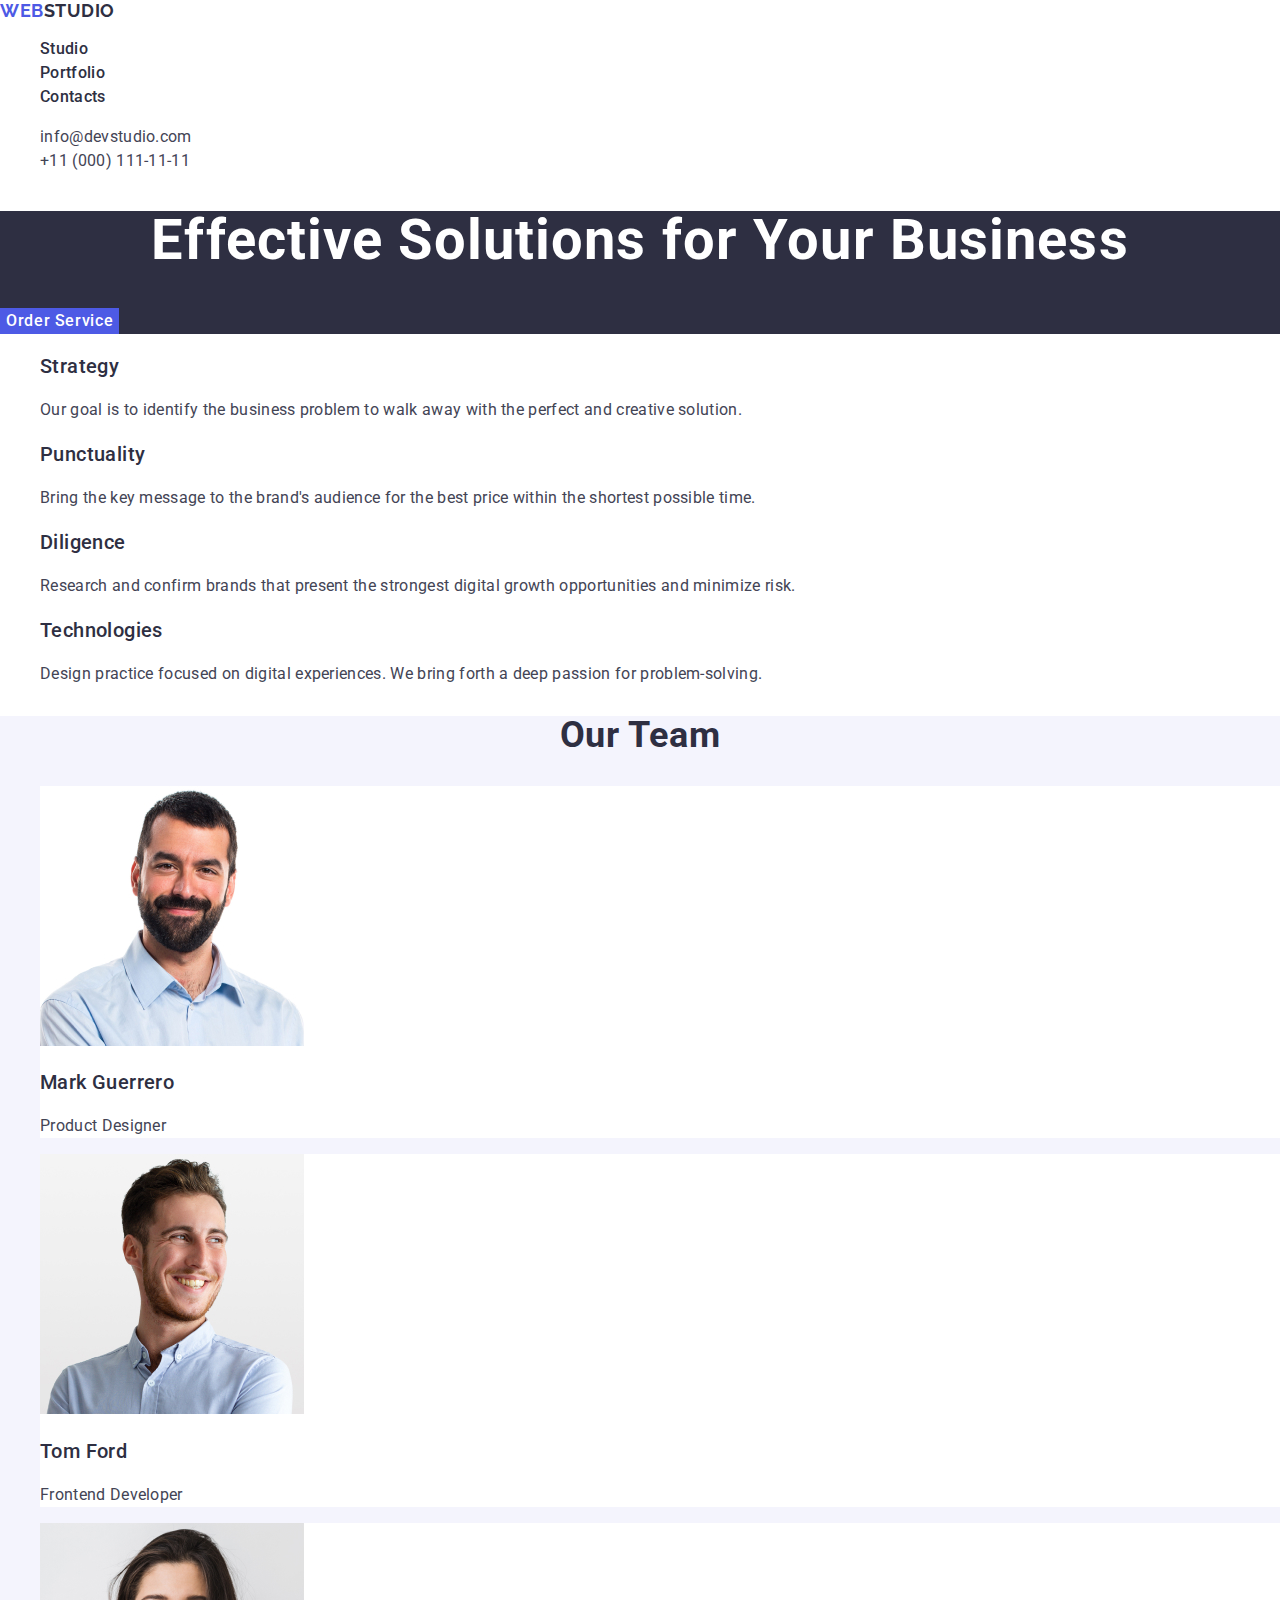
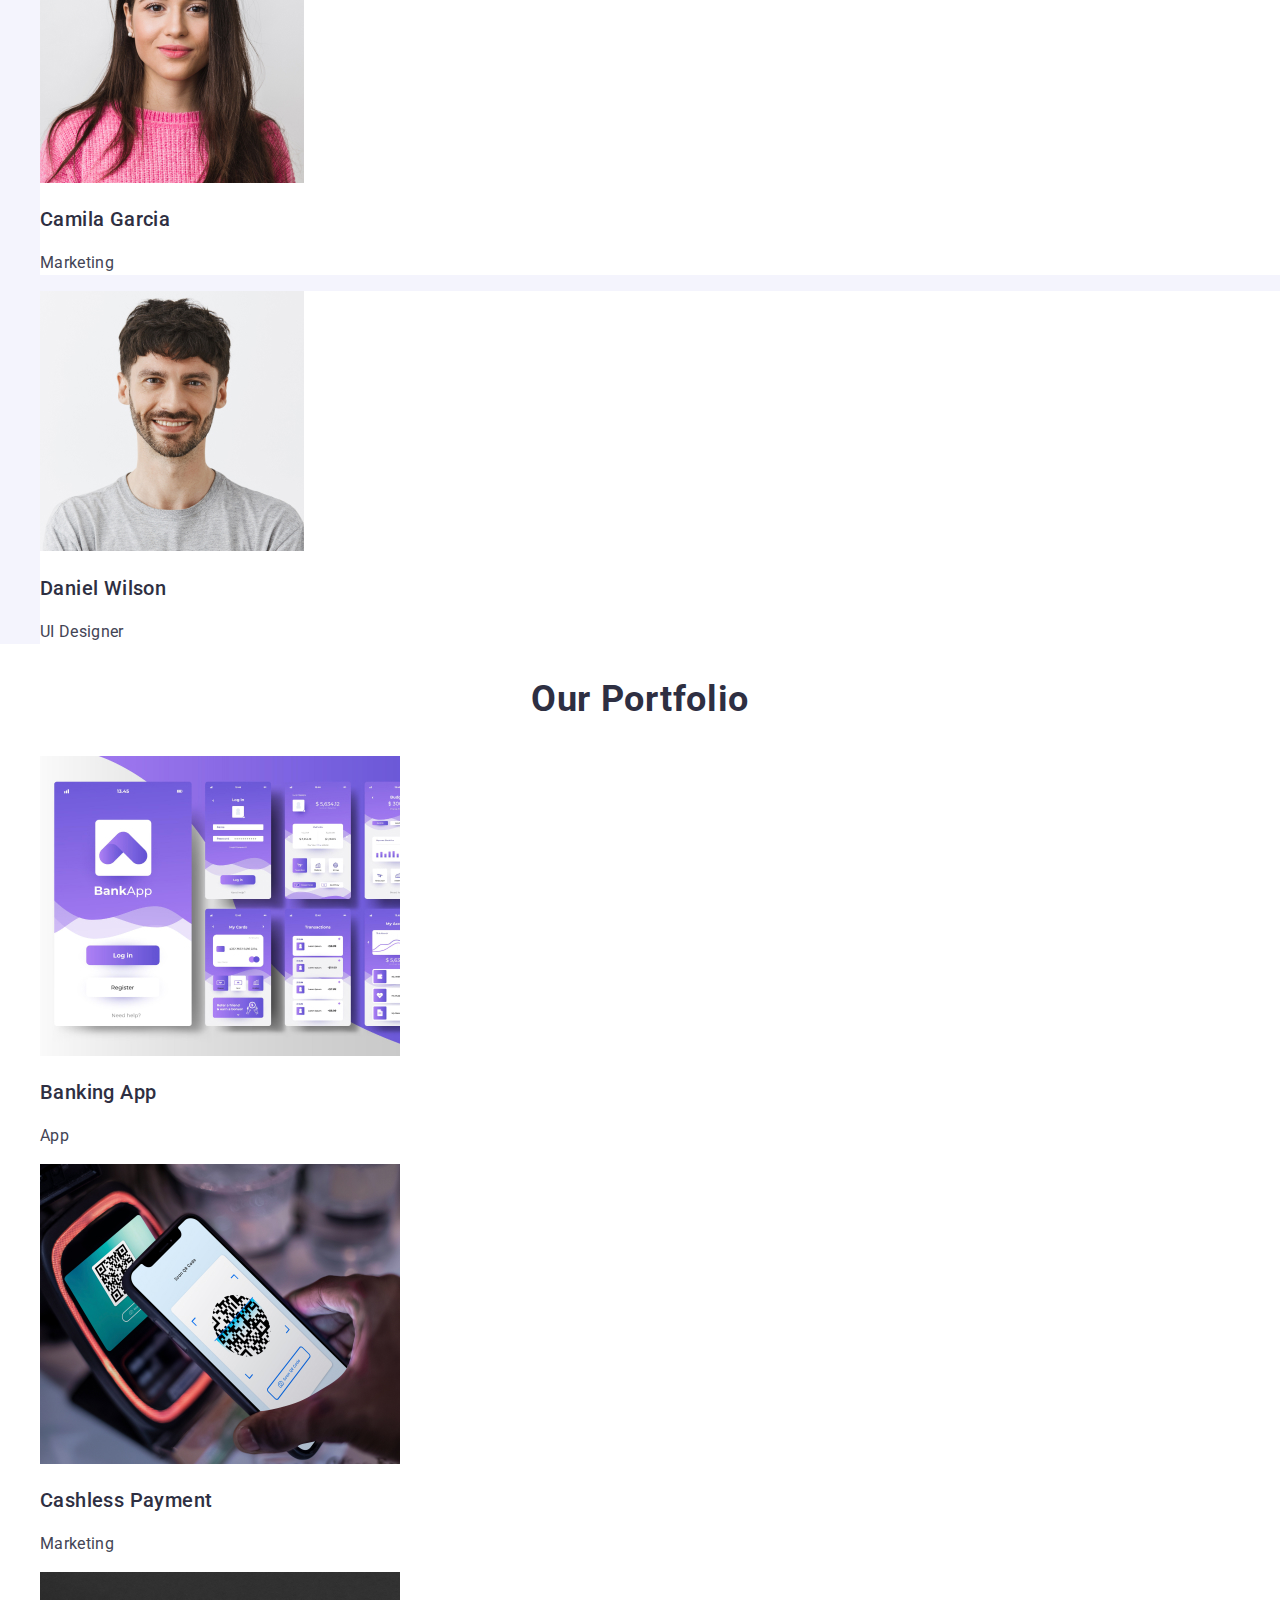
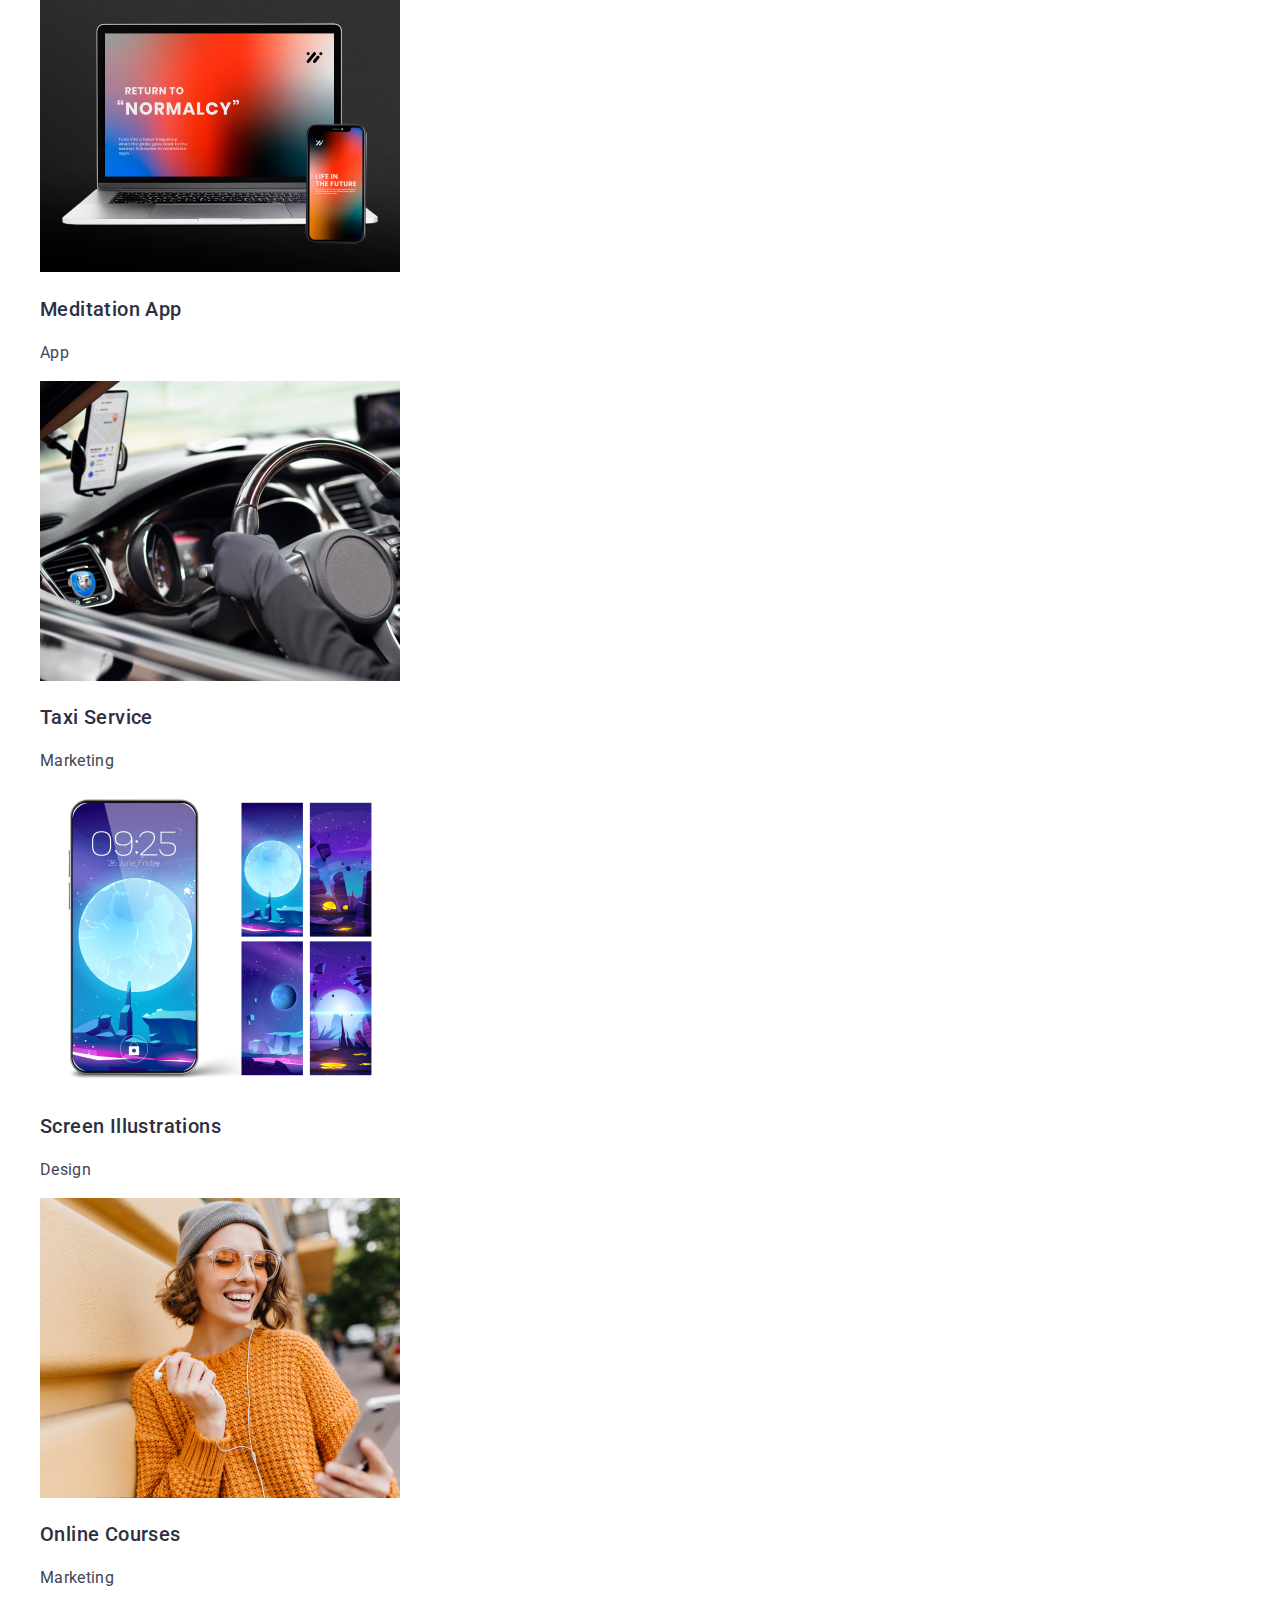
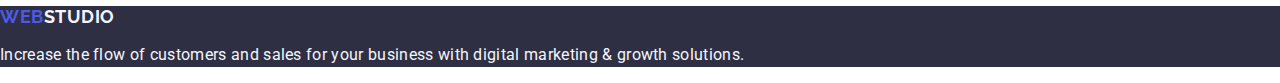
<file: index.html>
<!DOCTYPE html>
<html lang="en">
  <head>
    <meta charset="UTF-8" />
    <meta http-equiv="X-UA-Compatible" content="IE=edge" />
    <meta name="viewport" content="width=device-width, initial-scale=1.0" />
    <link rel="preconnect" href="https://fonts.googleapis.com" />
    <link rel="preconnect" href="https://fonts.gstatic.com" crossorigin />
    <link
      href="https://fonts.googleapis.com/css2?family=Raleway:wght@800&family=Roboto:wght@400;500;700;900&display=swap"
      rel="stylesheet"
    />
    <link
      href="https://cdn.jsdelivr.net/npm/modern-normalize@1.1.0/modern-normalize.min.css"
      rel="stylesheet"
    />
    <link rel="stylesheet" href="./css/styles.css" />
    <title>WebStudio</title>
  </head>

  <body>
    <!--Header section-->
    <header>
      <nav>
        <a class="logo-web link" href="./index.html"
          >Web<span class="logo-studio">Studio</span>
        </a>
        <ul class="nav-list list">
          <li>
            <a class="nav-item link" href="./index.html">Studio</a>
          </li>
          <li>
            <a class="nav-item link" href="">Portfolio</a>
          </li>
          <li>
            <a class="nav-item link" href="">Contacts</a>
          </li>
        </ul>
      </nav>
      <address class="address-section">
        <ul class="address-list list">
          <li>
            <a class="contact-link link" href="mailto:info@devstudio.com"
              >info@devstudio.com</a
            >
          </li>
          <li>
            <a class="contact-link link" href="tel:+110001111111"
              >+11 (000) 111-11-11</a
            >
          </li>
        </ul>
      </address>
    </header>
    <!--Main block-->
    <main>
      <!--Studio section-->
      <section class="studio-section">
        <h1 class="hero-header">Effective Solutions for Your Business</h1>
        <button class="hero-button" type="button">Order Service</button>
      </section>
      <!--About section-->
      <section class="about-section">
        <h2 hidden>About</h2>
        <ul class="about-list list">
          <li>
            <h3 class="feature-name">Strategy</h3>
            <p class="feature-item">
              Our goal is to identify the business problem to walk away with the
              perfect and creative solution.
            </p>
          </li>
          <li>
            <h3 class="feature-name">Punctuality</h3>
            <p class="feature-item">
              Bring the key message to the brand's audience for the best price
              within the shortest possible time.
            </p>
          </li>
          <li>
            <h3 class="feature-name">Diligence</h3>
            <p class="feature-item">
              Research and confirm brands that present the strongest digital
              growth opportunities and minimize risk.
            </p>
          </li>
          <li>
            <h3 class="feature-name">Technologies</h3>
            <p class="feature-item">
              Design practice focused on digital experiences. We bring forth a
              deep passion for problem-solving.
            </p>
          </li>
        </ul>
      </section>
      <!--Team section-->
      <section class="team-section">
        <h2 class="section-header">Our Team</h2>
        <ul class="team-list list">
          <li class="team-list-item list">
            <img src="./images/Team/1.jpg" alt="Mark Guerrero" width="264" />
            <h3 class="team-member">Mark Guerrero</h3>
            <p class="team-member-speciality">Product Designer</p>
          </li>
          <li class="team-list-item list">
            <img src="./images/Team/2.jpg" alt="Tom Ford" width="264" />
            <h3 class="team-member">Tom Ford</h3>
            <p class="team-member-speciality">Frontend Developer</p>
          </li>
          <li class="team-list-item list">
            <img src="./images/Team/3.jpg" alt="Camila Garcia" width="264" />
            <h3 class="team-member">Camila Garcia</h3>
            <p class="team-member-speciality">Marketing</p>
          </li>
          <li class="team-list-item list">
            <img src="./images/Team/4.jpg" alt="Daniel Wilson" width="264" />
            <h3 class="team-member">Daniel Wilson</h3>
            <p class="team-member-speciality">UI Designer</p>
          </li>
        </ul>
      </section>
      <!--Our Portfolio section-->
      <section class="our-portfolio">
        <h3 class="section-header">Our portfolio</h3>
        <ul class="activities-list list">
          <li class="activity-link link">
            <img
              src="./images/Portfolio-page/img4.jpg"
              alt="Banking App Interface Concept App"
              width="360"
            />
            <h3 class="activity-name">Banking App</h3>
            <p class="activity-description">App</p>
          </li>
          <li class="activity-link link">
            <img
              src="./images/Portfolio-page/img5.jpg"
              alt="Cashless Payment Marketing"
              width="360"
            />
            <h3 class="activity-name">Cashless Payment</h3>
            <p class="activity-description">Marketing</p>
          </li>
          <li class="activity-link link">
            <img
              src="./images/Portfolio-page/img6.jpg"
              alt="Meditation App"
              width="360"
            />
            <h3 class="activity-name">Meditation App</h3>
            <p class="activity-description">App</p>
          </li>

          <li class="activity-link link">
            <img
              src="./images/Portfolio-page/img7.jpg"
              alt="Taxi Service Marketing"
              width="360"
            />
            <h3 class="activity-name">Taxi Service</h3>
            <p class="activity-description">Marketing</p>
          </li>
          <li class="activity-link link">
            <img
              src="./images/Portfolio-page/img8.jpg"
              alt="Screen Illustrations Design"
              width="360"
            />
            <h3 class="activity-name">Screen Illustrations</h3>
            <p class="activity-description">Design</p>
          </li>
          <li class="activity-link link">
            <img
              src="./images/Portfolio-page/img9.jpg"
              alt="Online Courses Marketing"
              width="360"
            />
            <h3 class="activity-name">Online Courses</h3>
            <p class="activity-description">Marketing</p>
          </li>
        </ul>
      </section>
    </main>
    <!--Footer section-->
    <footer class="footer-section">
      <a class="logo-web link" href="./index.html"
        >Web<span class="footer-logo-studio">Studio</span>
      </a>
      <p class="footer-text">
        Increase the flow of customers and sales for your business with digital
        marketing & growth solutions.
      </p>
    </footer>
  </body>
</html>
</file>
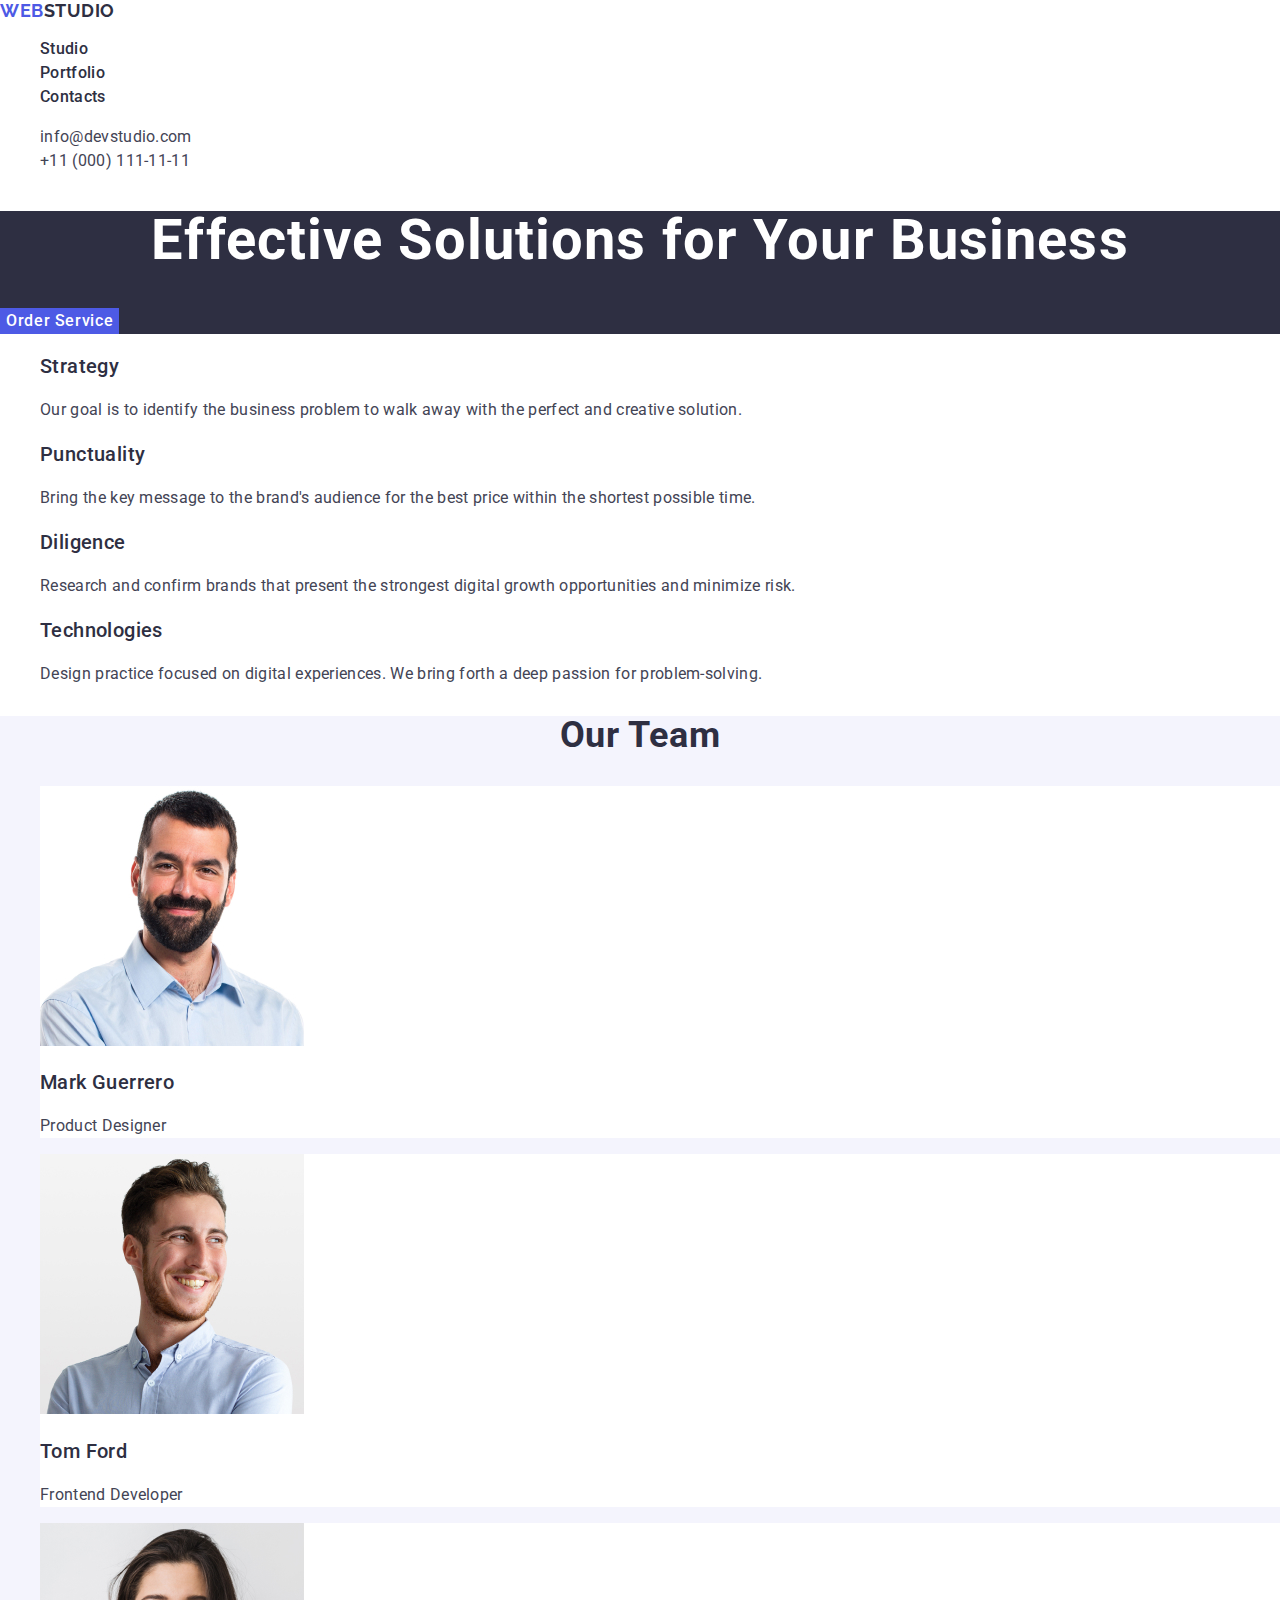
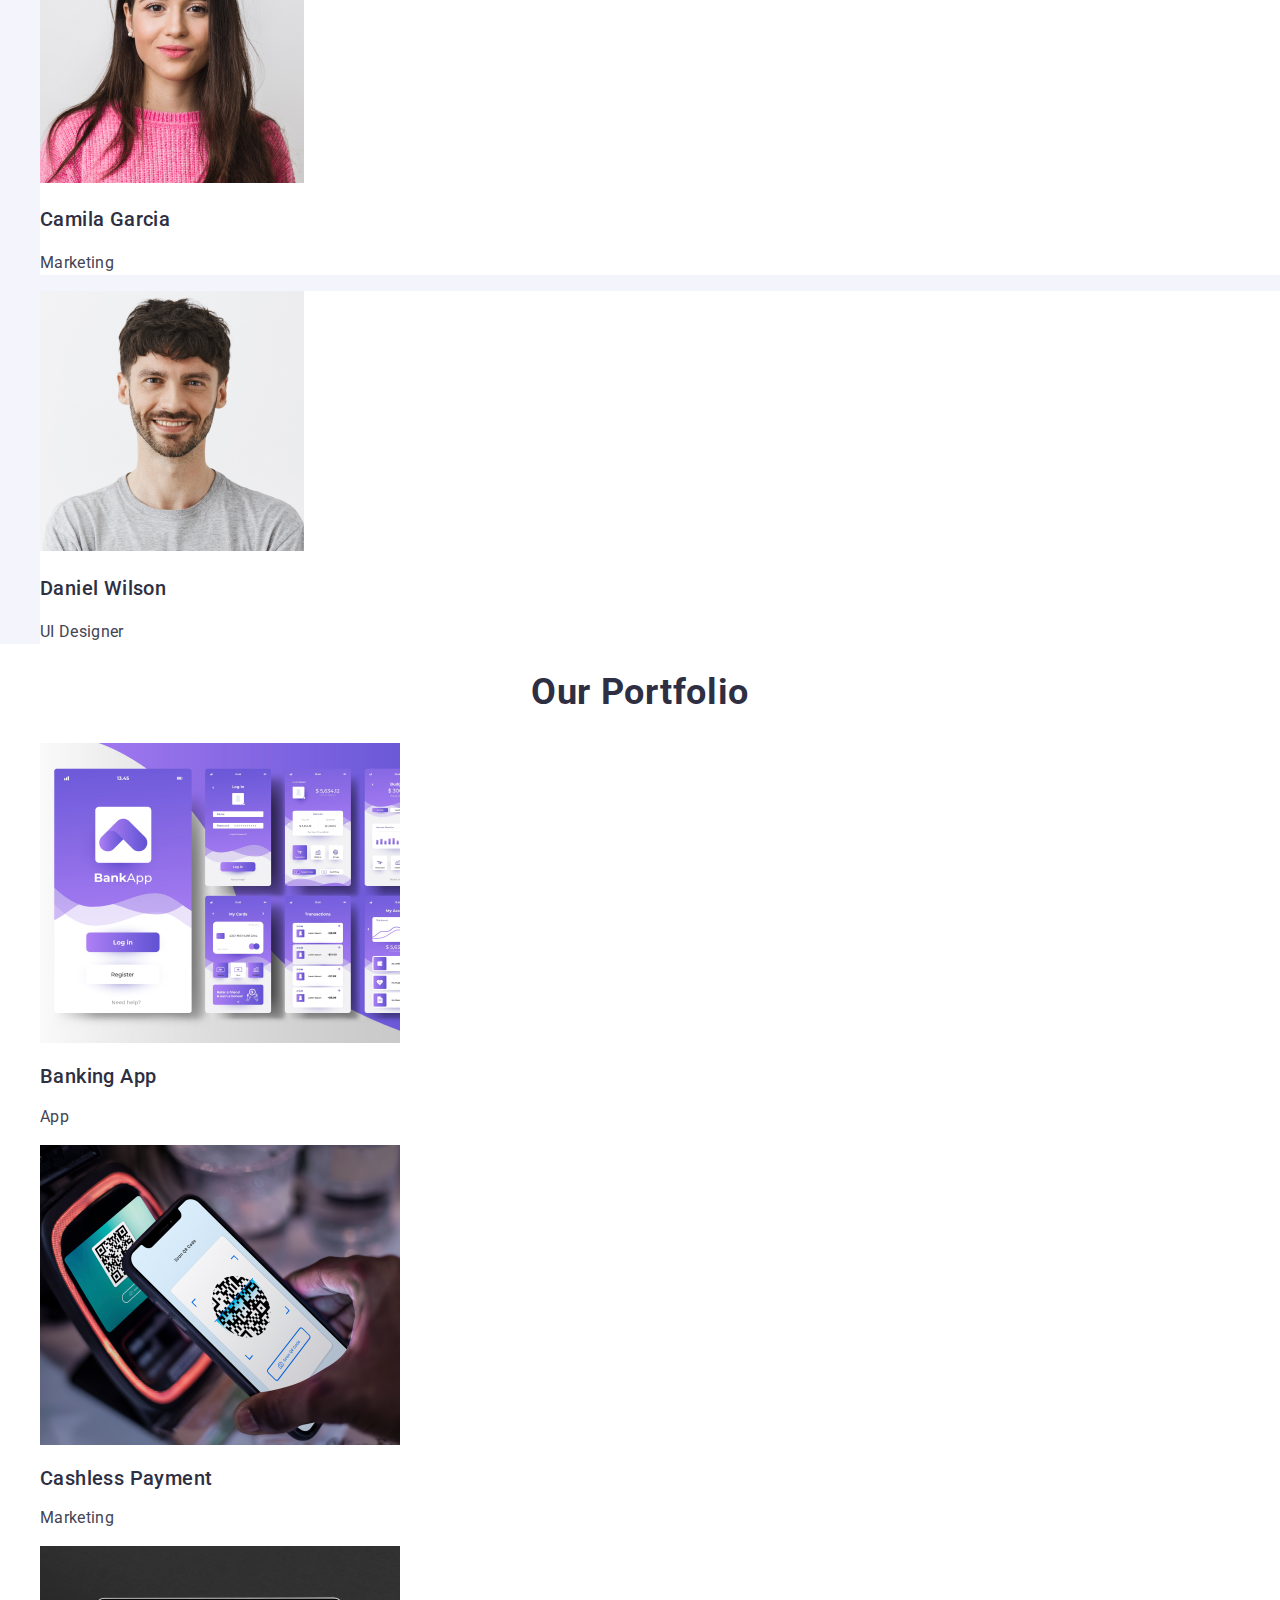
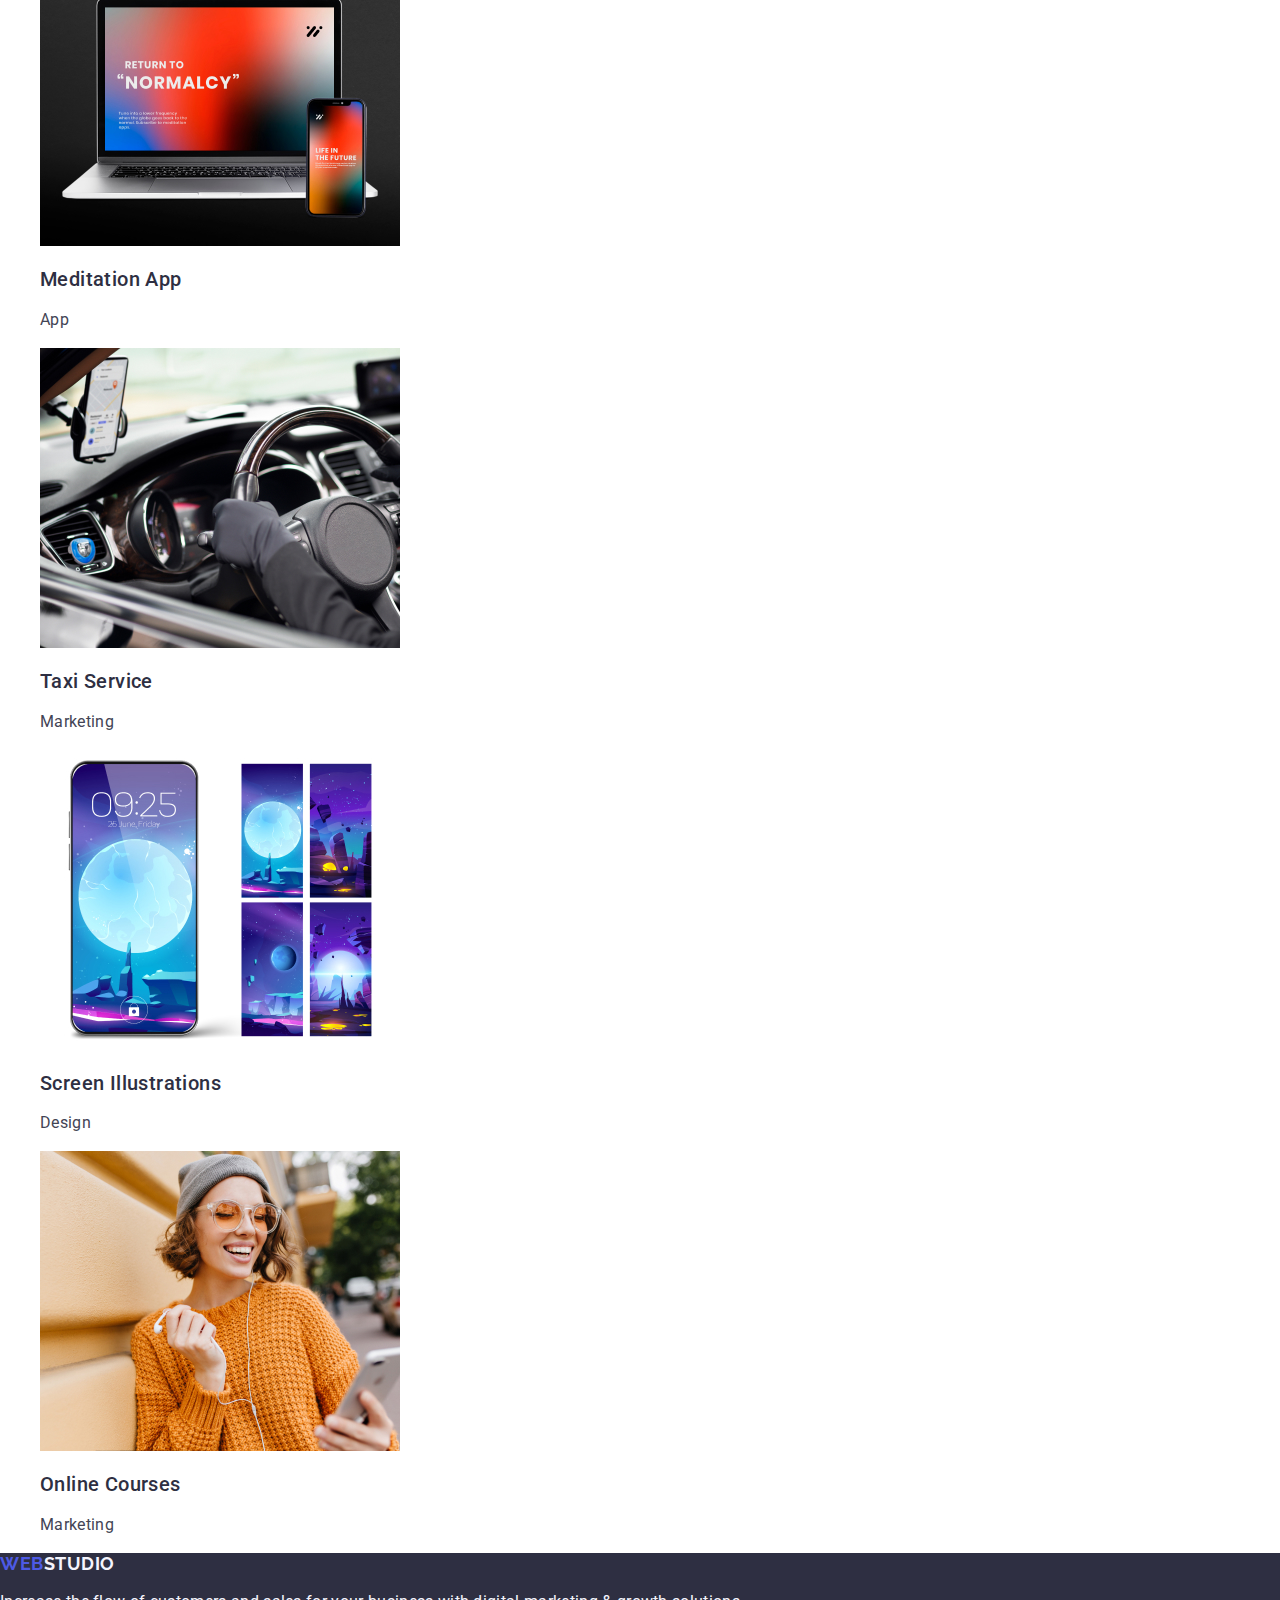
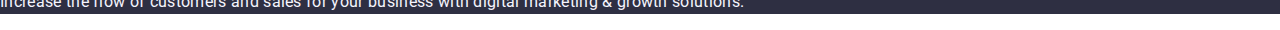
<file: index – копія.html>
<!DOCTYPE html>
<html lang="en">
  <head>
    <meta charset="UTF-8" />
    <meta http-equiv="X-UA-Compatible" content="IE=edge" />
    <meta name="viewport" content="width=device-width, initial-scale=1.0" />
    <link rel="preconnect" href="https://fonts.googleapis.com" />
    <link rel="preconnect" href="https://fonts.gstatic.com" crossorigin />
    <link
      href="https://fonts.googleapis.com/css2?family=Raleway:wght@800&family=Roboto:wght@400;500;700;900&display=swap"
      rel="stylesheet"
    />
    <link
      href="https://cdn.jsdelivr.net/npm/modern-normalize@1.1.0/modern-normalize.min.css"
      rel="stylesheet"
    />
    <link rel="stylesheet" href="./css/styles.css" />
    <title>WebStudio</title>
  </head>

  <body>
    <!--Header section-->
    <header>
      <nav>
        <a class="logo-web link" href="./index.html"
          >Web<span class="logo-studio">Studio</span>
        </a>
        <ul class="nav-list list">
          <li>
            <a class="nav-item link" href="./index.html">Studio</a>
          </li>
          <li>
            <a class="nav-item link" href="">Portfolio</a>
          </li>
          <li>
            <a class="nav-item link" href="">Contacts</a>
          </li>
        </ul>
      </nav>
      <address class="address-section">
        <ul class="address-list list">
          <li>
            <a class="contact-link link" href="mailto:info@devstudio.com"
              >info@devstudio.com</a
            >
          </li>
          <li>
            <a class="contact-link link" href="tel:+110001111111"
              >+11 (000) 111-11-11</a
            >
          </li>
        </ul>
      </address>
    </header>
    <!--Main block-->
    <main>
      <!--Studio section-->
      <section class="studio-section">
        <h1 class="hero-header">Effective Solutions for Your Business</h1>
        <button class="hero-button" type="button">Order Service</button>
      </section>
      <!--About section-->
      <section class="about-section">
        <h2 hidden>About</h2>
        <ul class="about-list list">
          <li>
            <h3 class="feature-name">Strategy</h3>
            <p class="feature-item">
              Our goal is to identify the business problem to walk away with the
              perfect and creative solution.
            </p>
          </li>
          <li>
            <h3 class="feature-name">Punctuality</h3>
            <p class="feature-item">
              Bring the key message to the brand's audience for the best price
              within the shortest possible time.
            </p>
          </li>
          <li>
            <h3 class="feature-name">Diligence</h3>
            <p class="feature-item">
              Research and confirm brands that present the strongest digital
              growth opportunities and minimize risk.
            </p>
          </li>
          <li>
            <h3 class="feature-name">Technologies</h3>
            <p class="feature-item">
              Design practice focused on digital experiences. We bring forth a
              deep passion for problem-solving.
            </p>
          </li>
        </ul>
      </section>
      <!--Team section-->
      <section class="team-section">
        <h2 class="section-header">Our Team</h2>
        <ul class="team-list list">
          <li class="team-list-item list">
            <img src="./images/Team/1.jpg" alt="Mark Guerrero" width="264" />
            <h3 class="team-member">Mark Guerrero</h3>
            <p class="team-member-speciality">Product Designer</p>
          </li>
          <li class="team-list-item list">
            <img src="./images/Team/2.jpg" alt="Tom Ford" width="264" />
            <h3 class="team-member">Tom Ford</h3>
            <p class="team-member-speciality">Frontend Developer</p>
          </li>
          <li class="team-list-item list">
            <img src="./images/Team/3.jpg" alt="Camila Garcia" width="264" />
            <h3 class="team-member">Camila Garcia</h3>
            <p class="team-member-speciality">Marketing</p>
          </li>
          <li class="team-list-item list">
            <img src="./images/Team/4.jpg" alt="Daniel Wilson" width="264" />
            <h3 class="team-member">Daniel Wilson</h3>
            <p class="team-member-speciality">UI Designer</p>
          </li>
        </ul>
      </section>
      <!--Our Portfolio section-->
      <section class="our-portfolio">
        <h2 class="section-header">Our portfolio</h2>
        <ul class="activities-list list">
          <li>
            <a class="activity-link link" href="">
              <img
                src="./images/Portfolio-page/img4.jpg"
                alt="Banking App Interface Concept App"
                width="360"
              />
              <h2 class="activity-name">Banking App</h2>
              <p class="activity-description">App</p>
            </a>
          </li>
          <li>
            <a class="activity-link link" href="">
              <img
                src="./images/Portfolio-page/img5.jpg"
                alt="Cashless Payment Marketing"
                width="360"
              />
              <h2 class="activity-name">Cashless Payment</h2>
              <p class="activity-description">Marketing</p>
            </a>
          </li>
          <li>
            <a class="activity-link link" href="">
              <img
                src="./images/Portfolio-page/img6.jpg"
                alt="Meditation App"
                width="360"
              />
              <h2 class="activity-name">Meditation App</h2>
              <p class="activity-description">App</p>
            </a>
          </li>

          <li>
            <a class="activity-link link" href="">
              <img
                src="./images/Portfolio-page/img7.jpg"
                alt="Taxi Service Marketing"
                width="360"
              />
              <h2 class="activity-name">Taxi Service</h2>
              <p class="activity-description">Marketing</p>
            </a>
          </li>
          <li>
            <a class="activity-link link" href="">
              <img
                src="./images/Portfolio-page/img8.jpg"
                alt="Screen Illustrations Design"
                width="360"
              />
              <h2 class="activity-name">Screen Illustrations</h2>
              <p class="activity-description">Design</p>
            </a>
          </li>
          <li>
            <a class="activity-link link" href="">
              <img
                src="./images/Portfolio-page/img9.jpg"
                alt="Online Courses Marketing"
                width="360"
              />
              <h2 class="activity-name">Online Courses</h2>
              <p class="activity-description">Marketing</p>
            </a>
          </li>
        </ul>
      </section>
    </main>
    <!--Footer section-->
    <footer class="footer-section">
      <a class="logo-web link" href="./index.html"
        >Web<span class="footer-logo-studio">Studio</span>
      </a>
      <p class="footer-text">
        Increase the flow of customers and sales for your business with digital
        marketing & growth solutions.
      </p>
    </footer>
  </body>
</html>
</file>
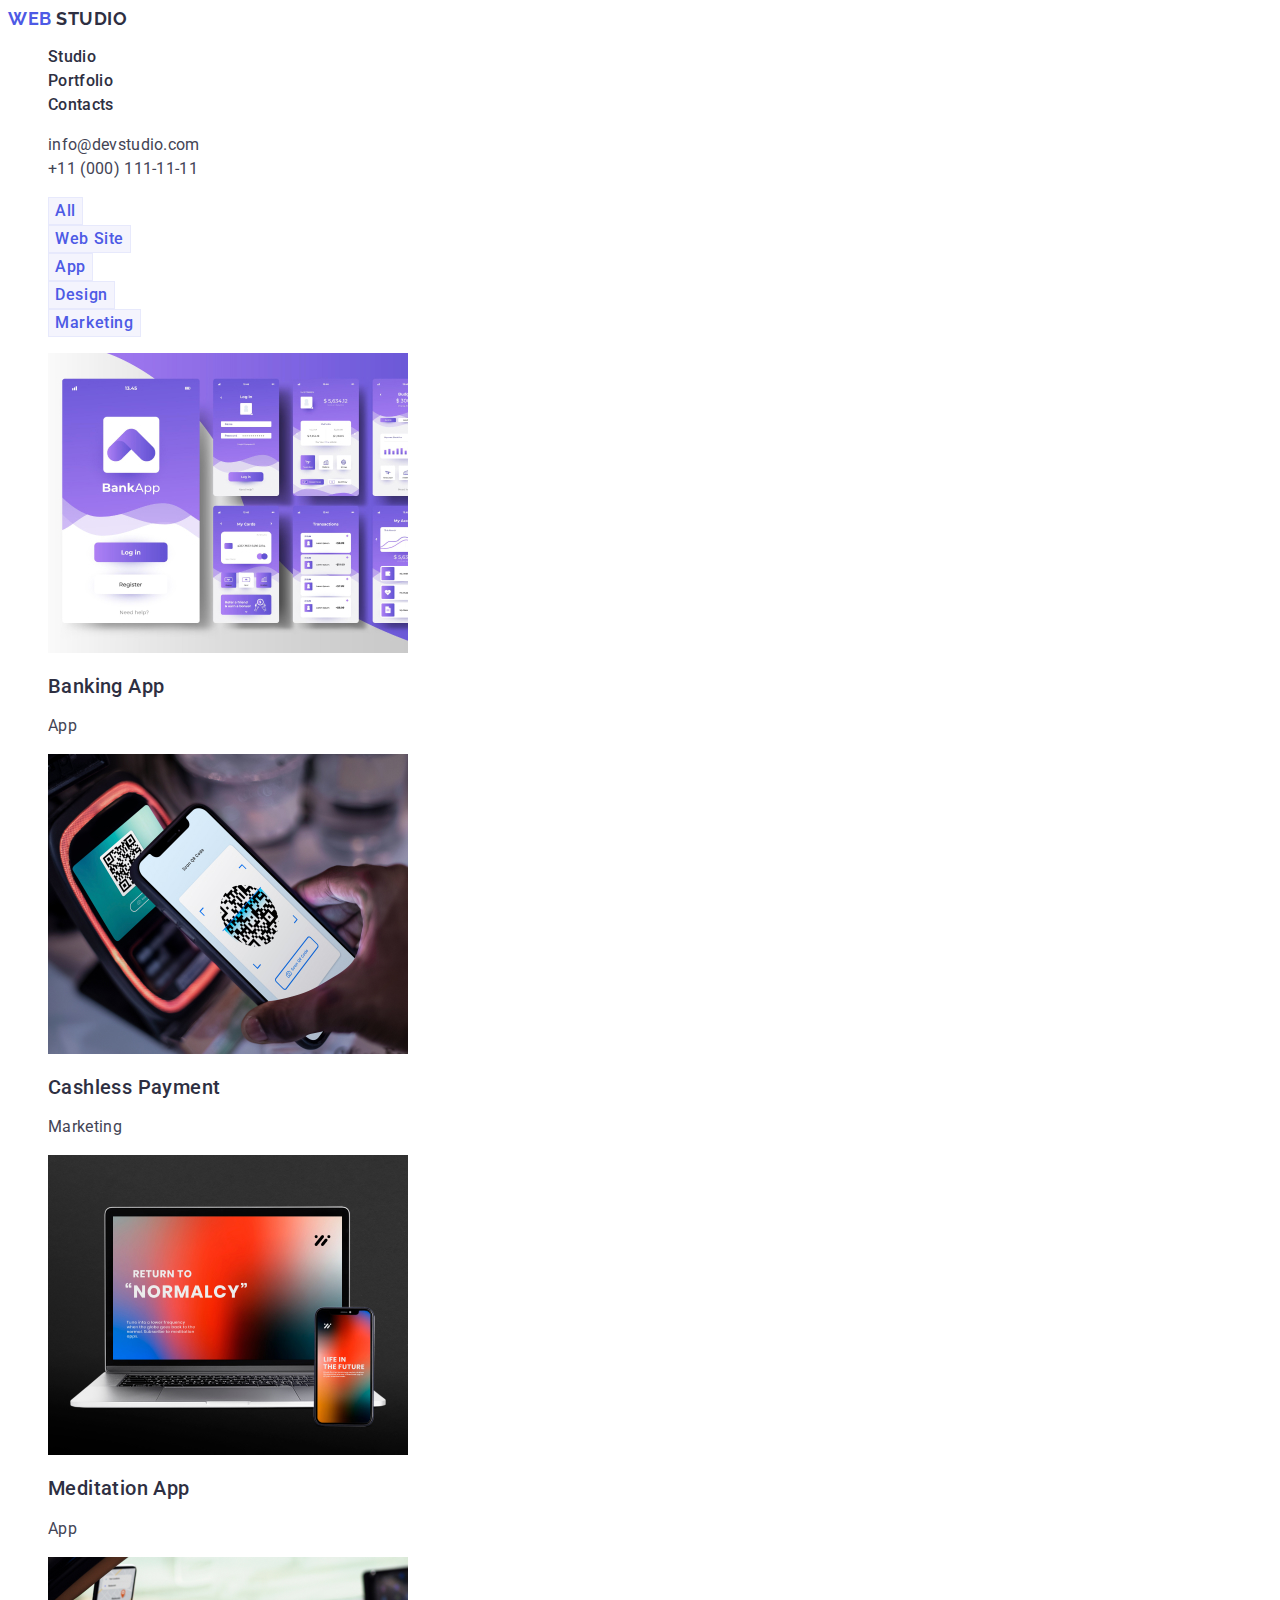
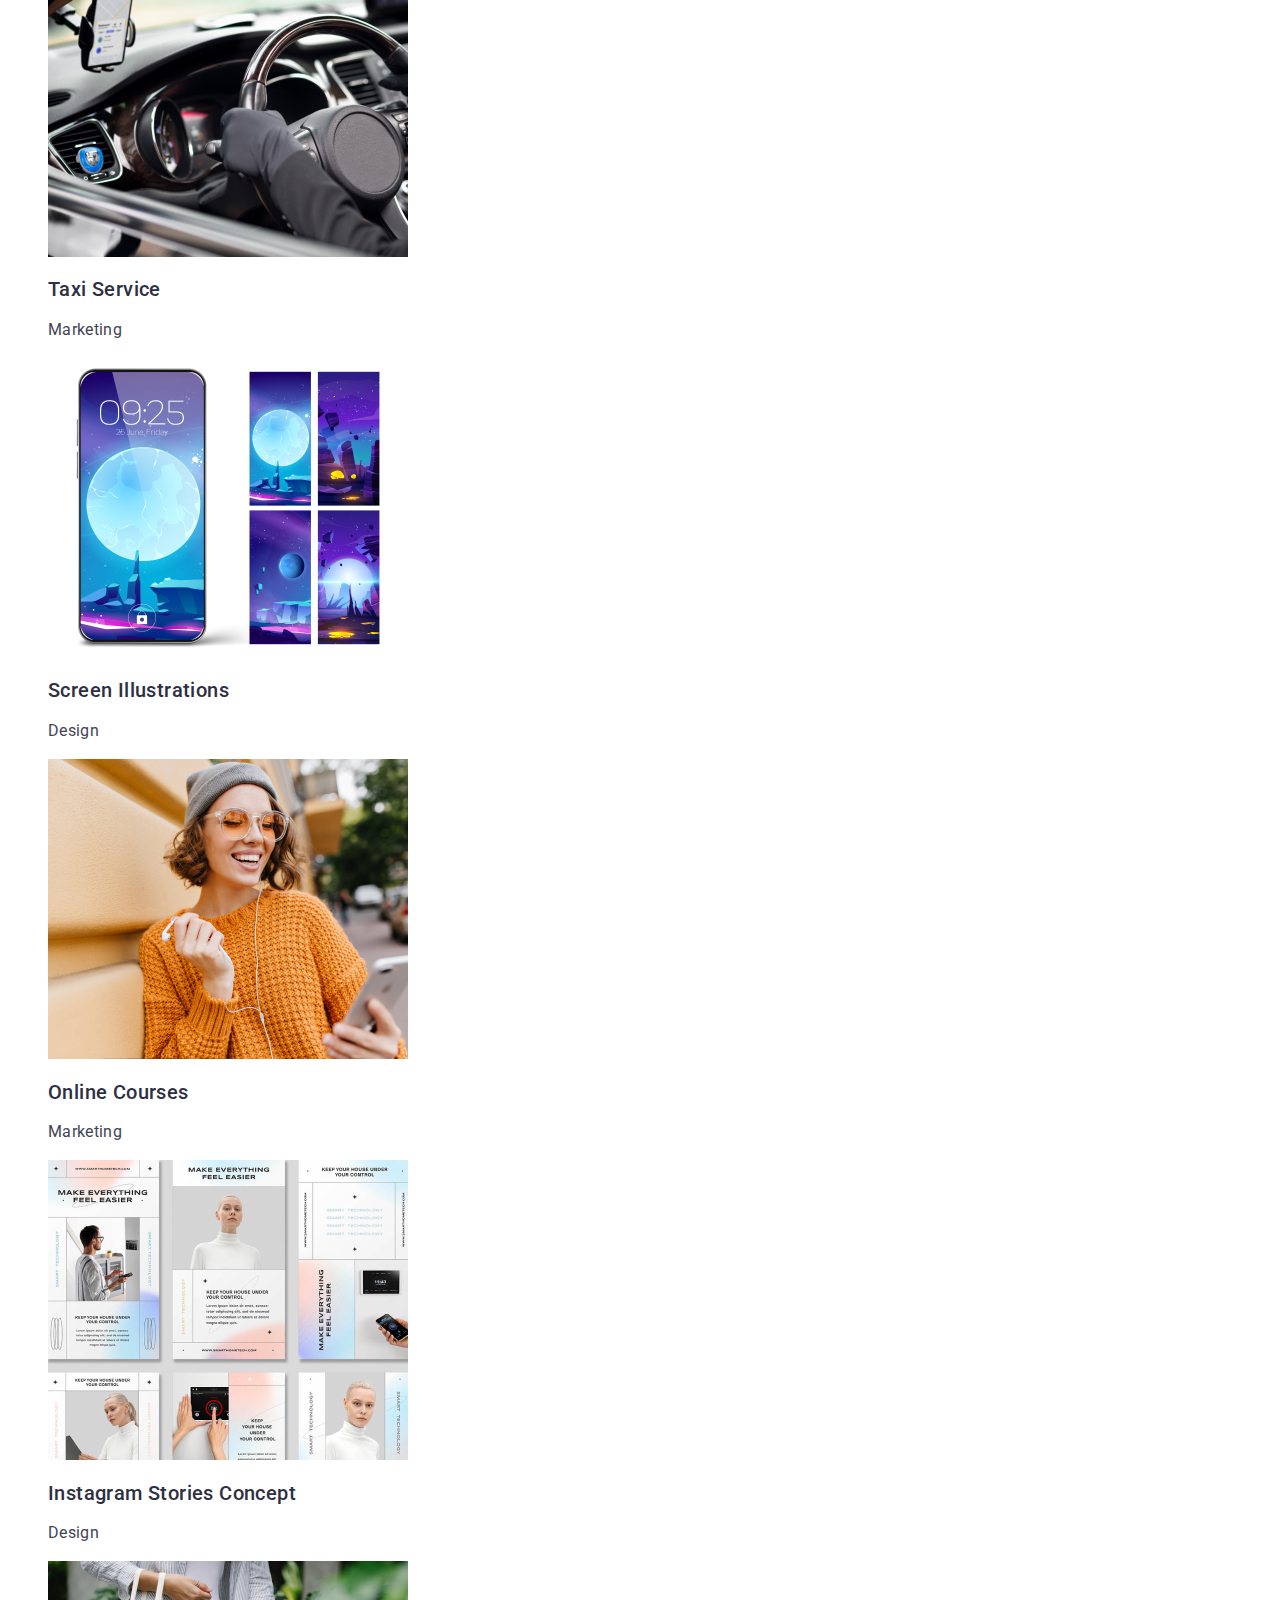
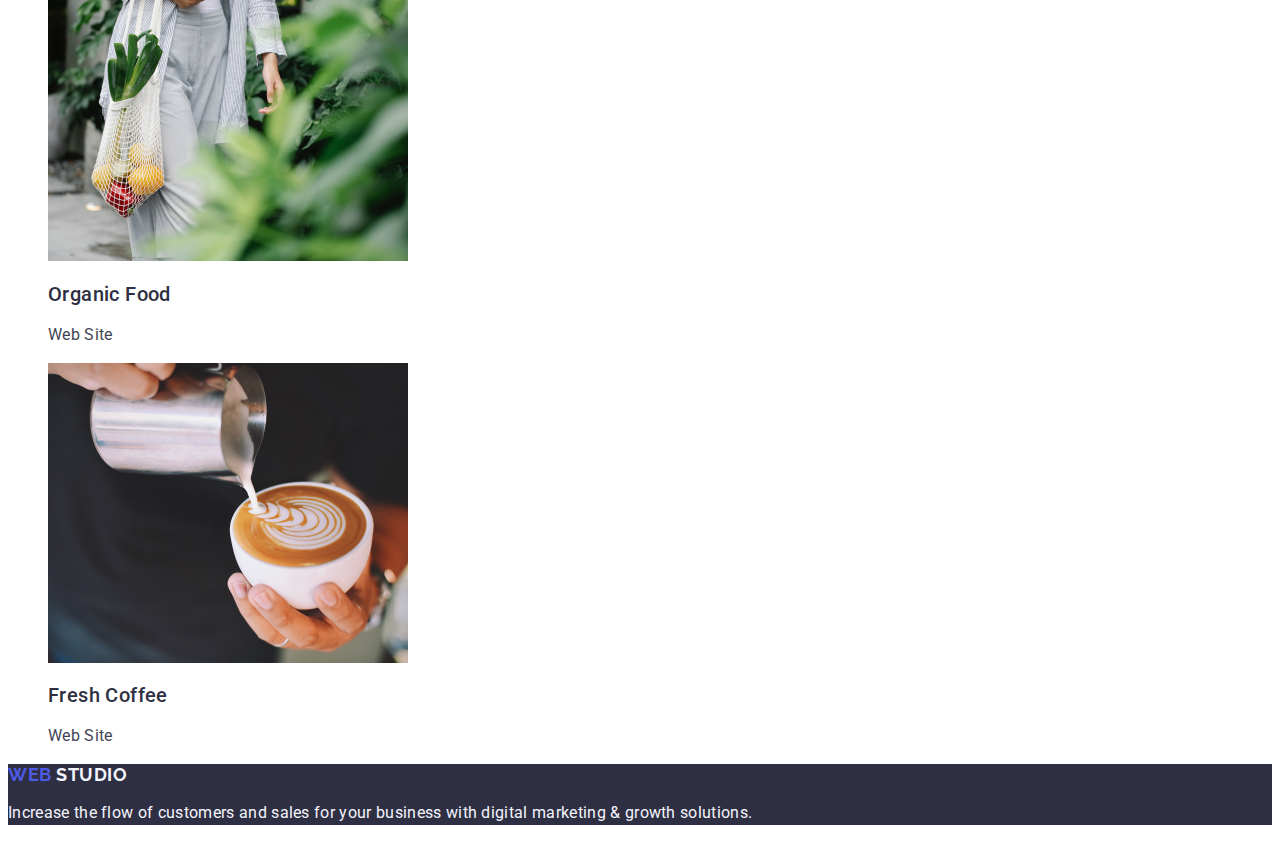
<file: portfolio.html>
<!DOCTYPE html>
<html lang="en">
  <head>
    <meta charset="UTF-8" />
    <meta name="viewport" content="width=device-width, initial-scale=1.0" />
    <link rel="preconnect" href="https://fonts.googleapis.com" />
    <link rel="preconnect" href="https://fonts.gstatic.com" crossorigin />
    <link
      href="https://fonts.googleapis.com/css2?family=Raleway:wght@800&family=Roboto:wght@400;500;700;900&display=swap"
      rel="stylesheet"
    />
    <title>Portfolio</title>
    <link rel="stylesheet" href="./css/styles.css" />
  </head>
  <body>
    <!--Header section-->
    <header>
      <nav>
        <a class="logo-web link" href="./index.html"
          >Web
          <span class="logo-studio">Studio</span>
        </a>
        <ul class="nav-list list">
          <li>
            <a class="nav-item link" href="./index.html">Studio</a>
          </li>
          <li>
            <a class="nav-item link" href="./portfolio.html">Portfolio</a>
          </li>
          <li>
            <a class="nav-item link" href="">Contacts</a>
          </li>
        </ul>
      </nav>
      <address class="address-section">
        <ul class="address-list list">
          <li>
            <a class="contact-link link" href="mailto:info@devstudio.com"
              >info@devstudio.com</a
            >
          </li>
          <li>
            <a class="contact-link link" href="tel:+110001111111"
              >+11 (000) 111-11-11</a
            >
          </li>
        </ul>
      </address>
    </header>
    <!--Main block-->
    <main>
      <!--Filter-section-->
      <section id="Filter-section">
        <h1 hidden>Portfolio page header</h1>
        <ul class="filter-button-list list">
          <li><button class="filter-button" type="button">All</button></li>
          <li>
            <button class="filter-button" type="button">Web Site</button>
          </li>
          <li><button class="filter-button" type="button">App</button></li>
          <li><button class="filter-button" type="button">Design</button></li>
          <li>
            <button class="filter-button" type="button">Marketing</button>
          </li>
        </ul>

        <ul class="activities-list list">
          <li>
            <a class="activity-link link" href="">
              <img
                src="./images/Portfolio-page/img4.jpg"
                alt="Banking App Interface Concept App"
                width="360"
              />
              <h2 class="activity-name">Banking App</h2>
              <p class="activity-description">App</p>
            </a>
          </li>
          <li>
            <a class="activity-link link" href="">
              <img
                src="./images/Portfolio-page/img5.jpg"
                alt="Cashless Payment Marketing"
                width="360"
              />
              <h2 class="activity-name">Cashless Payment</h2>
              <p class="activity-description">Marketing</p>
            </a>
          </li>
          <li>
            <a class="activity-link link" href="">
              <img
                src="./images/Portfolio-page/img6.jpg"
                alt="Meditation App"
                width="360"
              />
              <h2 class="activity-name">Meditation App</h2>
              <p class="activity-description">App</p>
            </a>
          </li>

          <li>
            <a class="activity-link link" href="">
              <img
                src="./images/Portfolio-page/img7.jpg"
                alt="Taxi Service Marketing"
                width="360"
              />
              <h2 class="activity-name">Taxi Service</h2>
              <p class="activity-description">Marketing</p>
            </a>
          </li>
          <li>
            <a class="activity-link link" href="">
              <img
                src="./images/Portfolio-page/img8.jpg"
                alt="Screen Illustrations Design"
                width="360"
              />
              <h2 class="activity-name">Screen Illustrations</h2>
              <p class="activity-description">Design</p>
            </a>
          </li>
          <li>
            <a class="activity-link link" href="">
              <img
                src="./images/Portfolio-page/img9.jpg"
                alt="Online Courses Marketing"
                width="360"
              />
              <h2 class="activity-name">Online Courses</h2>
              <p class="activity-description">Marketing</p>
            </a>
          </li>
          <li>
            <a class="activity-link link" href="">
              <img
                src="./images/Portfolio-page/img10.jpg"
                alt="Instagram Stories Concept Design"
                width="360"
              />
              <h2 class="activity-name">Instagram Stories Concept</h2>
              <p class="activity-description">Design</p>
            </a>
          </li>
          <li>
            <a class="activity-link link" href="">
              <img
                src="./images/Portfolio-page/img11.jpg"
                alt="Organic Food Web Site"
                width="360"
              />
              <h2 class="activity-name">Organic Food</h2>
              <p class="activity-description">Web Site</p>
            </a>
          </li>
          <li>
            <a class="activity-link link" href="">
              <img
                src="./images/Portfolio-page/img12.jpg"
                alt="Fresh Coffee Web Site"
                width="360"
              />
              <h2 class="activity-name">Fresh Coffee</h2>
              <p class="activity-description">Web Site</p>
            </a>
          </li>
        </ul>
      </section>
    </main>
    <!--Footer section-->
    <footer class="footer-section">
      <a class="logo-web link" href="./index.html"
        >Web
        <span class="footer-logo-studio">Studio</span>
      </a>
      <p class="footer-text">
        Increase the flow of customers and sales for your business with digital
        marketing & growth solutions.
      </p>
    </footer>
  </body>
</html>
</file>
<file: css/styles.css>
body {
  font-family: "Roboto", sans-serif;
  color: #434455;
  background-color: var(--background-color);
}
:root {
  --background-color: #ffffff;
  --main-page-color: #2e2f42;
  --normal-color: #4d5ae5;
  --active-color: #404bbf;
  --contact-link-color: #434455;
  --footer-text-color: #f4f4fd;
  --button-bg-color: #f4f4fd;
  --paragraph-color: #434455;
}
.link {
  text-decoration: none;
}
.logo-web {
  color: var(--normal-color);
  font-family: "Raleway", sans-serif;
  font-style: normal;
  font-weight: 700;
  font-size: 18px;
  line-height: 1.17;
  text-transform: uppercase;
  letter-spacing: 0.03em;
}
.logo-studio {
  color: var(--main-page-color);
  font-family: "Raleway", sans-serif;
  font-style: normal;
  font-weight: 700;
  font-size: 18px;
  line-height: 1.17;
  text-transform: uppercase;
  text-decoration: none;
  letter-spacing: 0.03em;
}
.list {
  list-style: none;
}
.nav-item {
  color: var(--main-page-color);
  background-color: #ffffff;
  font-style: normal;
  font-weight: 500;
  font-size: 16px;
  line-height: 1.5;
  text-decoration: none;
  letter-spacing: 0.02em;
}
.nav-item:active {
  color: var(--active-color);
}
.nav-item:hover {
  color: #404bbf;
}
.nav-item:focus {
  color: #404bbf;
}
.address-section {
  font-style: normal;
}
.contact-link {
  color: var(--contact-link-color);
  font-style: normal;
  font-weight: 400;
  font-size: 16px;
  line-height: 1.5;
  letter-spacing: 0.02em;
  text-decoration: none;
}
.contact-link:link {
  text-decoration: none;
}
.contact-link:hover {
  color: var(--active-color);
}
.contact-link:focus {
  color: var(--active-color);
}
.contact-link:active {
  color: var(--active-color);
}
.studio-section {
  background-color: var(--main-page-color);
}
.hero-header {
  color: #ffffff;
  background-color: var(--main-page-color);
  font-size: 56px;
  font-weight: 700;
  line-height: 1.07;
  letter-spacing: 0.02em;
  text-align: center;
}
.hero-button {
  color: #ffffff;
  background-color: var(--normal-color);
  font-family: "Roboto", sans-serif;
  font-weight: 500;
  font-size: 16px;
  line-height: 1.5;
  letter-spacing: 0.04em;
  cursor: pointer;
  border: none;
}
.hero-button:hover {
  color: #ffffff;
  background-color: var(--active-color);
}
.hero-button:focus {
  background-color: var(--active-color);
}
.feature-name {
  color: var(--main-page-color);
  font-weight: 500;
  font-size: 20px;
  line-height: 1.2;
  letter-spacing: 0.02em;
}
.feature-item {
  color: var(--contact-link-color);
  font-size: 16px;
  line-height: 1.5;
  letter-spacing: 0.02em;
}
.section-header {
  color: var(--main-page-color);
  font-size: 36px;
  line-height: 1.11;
  letter-spacing: 0.02em;
  text-transform: capitalize;
  text-align: center;
}
.team-section {
  background-color: #f4f4fd;
}
.team-list-item {
  background-color: #ffffff;
}
.team-member {
  color: var(--main-page-color);
  font-weight: 500;
  font-size: 20px;
  line-height: 1.2;
  letter-spacing: 0.02em;
}
.team-member-speciality {
  font-size: 16px;
  line-height: 1.5;
  letter-spacing: 0.02em;
}
.footer-section {
  background-color: var(--main-page-color);
}
.footer-logo-studio {
  color: #f4f4fd;
  font-family: "Raleway", sans-serif;
  font-style: normal;
  font-weight: 700;
  font-size: 18px;
  line-height: 1.17;
  text-transform: uppercase;
  text-decoration: none;
  letter-spacing: 0.03em;
}
.footer-text {
  color: var(--footer-text-color);
  line-height: 1.5;
  letter-spacing: 0.02em;
}

.filter-button {
  color: var(--normal-color);
  background-color: var(--button-bg-color);
  font-family: "Roboto", sans-serif;
  font-weight: 500;
  font-size: 16px;
  line-height: 1.5;
  letter-spacing: 0.04em;
  border: 1px solid #e7e9fc;
  cursor: pointer;
}
.filter-button:hover {
  color: #ffffff;
  background-color: #404bbf;
}
.filter-button:focus {
  color: #ffffff;
  background-color: #404bbf;
}
.activity-name {
  color: var(--main-page-color);
  font-weight: 500;
  font-size: 20px;
  line-height: 1.2;
  letter-spacing: 0.02em;
}
.activity-description {
  color: var(--paragraph-color);
  font-size: 16px;
  line-height: 1.5;
  letter-spacing: 0.02em;
}
</file>
